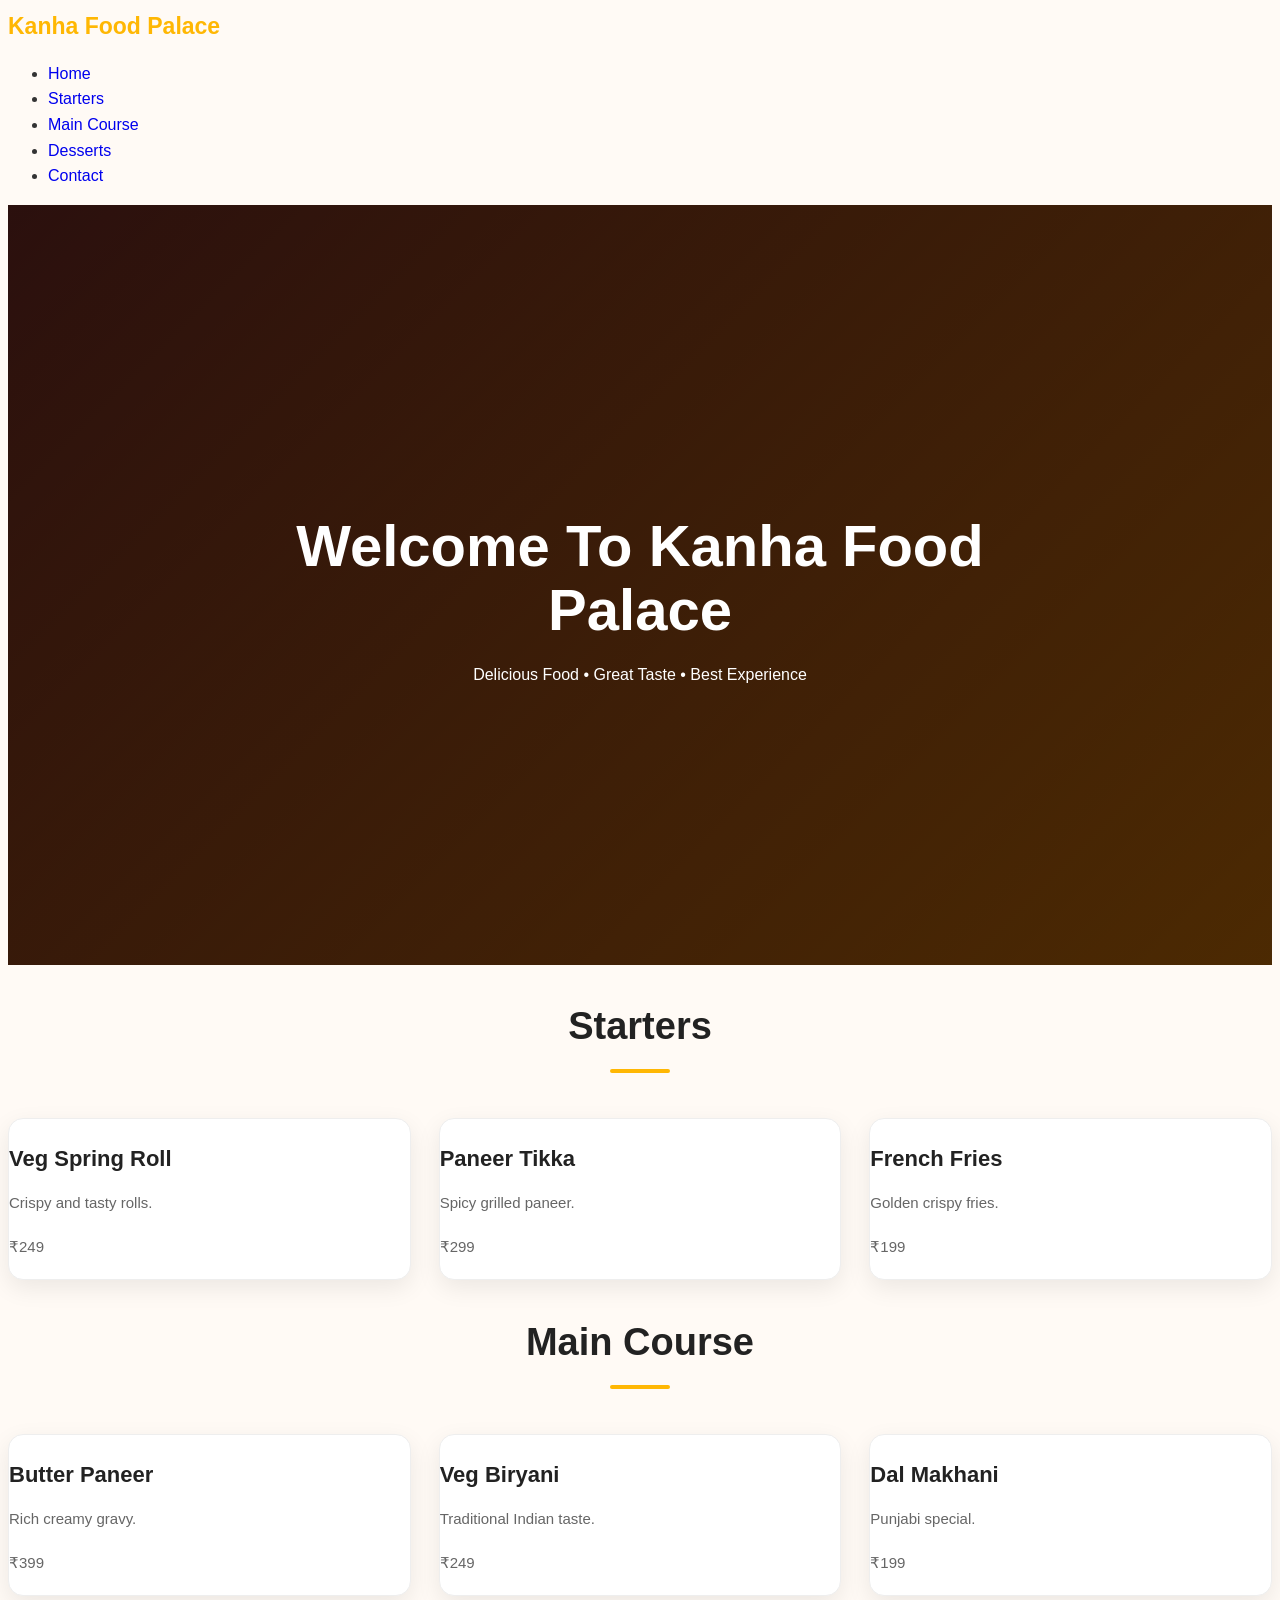
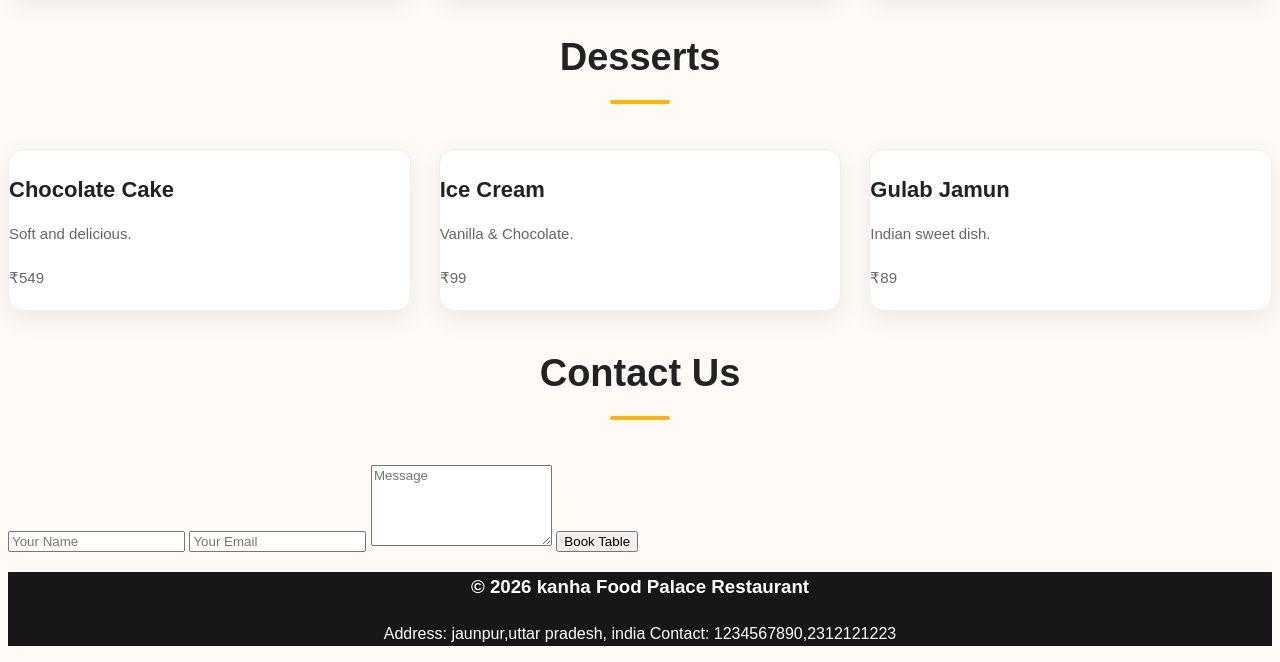
<file: Restaurant.html>
<!DOCTYPE html>
<html lang="en">
<head>
<meta charset="UTF-8">
<meta name="viewport" content="width=device-width, initial-scale=1.0">
<title>kanhaiya Food Palace Restaurant</title>
<link rel="stylesheet" href="Restaurant.css">
</head>
<body>

<!-- Navbar -->

<nav>

<div class="logo">Kanha Food Palace</div>

<ul>
<li><a href="#home">Home</a></li>
<li><a href="#starters">Starters</a></li>
<li><a href="#maincourse">Main Course</a></li>
<li><a href="#desserts">Desserts</a></li>
<li><a href="#contact">Contact</a></li>
</ul>

</nav>


<section class="hero" id="home">

<div class="hero-content">
<h1>Welcome To Kanha Food Palace</h1>
<p>Delicious Food • Great Taste • Best Experience </p>
</div>

</section>

<!-- Starters -->

<section id="starters">

<h2 class="section-title">Starters</h2>

<div class="menu-grid">

<div class="card">
<h3>Veg Spring Roll</h3>
<p>Crispy and tasty rolls.</p>
<p>₹249</p>
</div>

<div class="card">
<h3>Paneer Tikka</h3>
<p>Spicy grilled paneer.</p>
<p>₹299</p>
</div>

<div class="card">
<h3>French Fries</h3>
<p>Golden crispy fries.</p>
<p>₹199</p>
</div>

</div>

</section>

<!-- Main Course -->

<section id="maincourse">

<h2 class="section-title">Main Course</h2>

<div class="menu-grid">

<div class="card">
<h3>Butter Paneer</h3>
<p>Rich creamy gravy.</p>
<p>₹399</p>
</div>

<div class="card">
<h3>Veg Biryani</h3>
<p>Traditional Indian taste.</p>
<p>₹249</p>
</div>

<div class="card">
<h3>Dal Makhani</h3>
<p>Punjabi special.</p>
<p>₹199</p>
</div>

</div>

</section>

<!-- Desserts -->

<section id="desserts">

<h2 class="section-title">Desserts</h2>

<div class="menu-grid">

<div class="card">
<h3>Chocolate Cake</h3>
<p>Soft and delicious.</p>
<p>₹549</p>
</div>

<div class="card">
<h3>Ice Cream</h3>
<p>Vanilla & Chocolate.</p>
<p>₹99</p>
</div>

<div class="card">
<h3>Gulab Jamun</h3>
<p>Indian sweet dish.</p>
<p>₹89</p>
</div>

</div>

</section>

<!-- Contact -->

<section id="contact">

<h2 class="section-title">Contact Us</h2>

<div class="contact-box">

<input type="text" placeholder="Your Name">

<input type="email" placeholder="Your Email">

<textarea rows="5" placeholder="Message"></textarea>

<button>Book Table</button>

</div>

</section>

<footer>
<h3>© 2026 kanha Food Palace Restaurant</h3>
<p>Address: jaunpur,uttar pradesh, india Contact: 1234567890,2312121223</p>
</footer>

</body>
</html>
</file>
<file: Restaurant.css>
```css
/* =========================================================
   KANHA FOOD PALACE
   Restaurant.css
========================================================= */


/* =========================================================
   1. RESET & GLOBAL
========================================================= */

* {
    margin: 0;
    padding: 0;
    box-sizing: border-box;
}

html {
    scroll-behavior: smooth;
}

body {
    font-family: Arial, Helvetica, sans-serif;
    line-height: 1.6;
    background: #fffaf5;
    color: #333;
}

a {
    text-decoration: none;
}

button,
input,
textarea,
select {
    font-family: inherit;
}

.container {
    width: 90%;
    max-width: 1150px;
    margin: auto;
}


/* =========================================================
   2. NAVBAR
========================================================= */

header {
    position: sticky;
    top: 0;
    z-index: 1000;
}

.navbar {
    min-height: 70px;
    padding: 0 5%;

    display: flex;
    justify-content: space-between;
    align-items: center;

    background: #1f1f1f;
    box-shadow: 0 3px 15px rgba(0, 0, 0, 0.15);
}

.logo {
    color: #ffb703;
    font-size: 23px;
    font-weight: bold;
    white-space: nowrap;
}

.nav-links {
    list-style: none;

    display: flex;
    align-items: center;
    gap: 28px;
}

.nav-links a {
    color: white;
    font-size: 15px;
    font-weight: 600;

    transition: 0.3s;
}

.nav-links a:hover {
    color: #ffb703;
}


/* =========================================================
   3. HERO SECTION
========================================================= */

.hero {
    min-height: 600px;

    display: flex;
    justify-content: center;
    align-items: center;

    text-align: center;

    padding: 80px 20px;

    background:
        linear-gradient(
            rgba(0, 0, 0, 0.65),
            rgba(0, 0, 0, 0.65)
        ),
        linear-gradient(
            135deg,
            #7b2d26,
            #d97706
        );
}

.hero-content {
    max-width: 800px;
    color: white;
}

.hero-subtitle {
    color: #ffb703;
    font-size: 22px;
    font-weight: bold;
    letter-spacing: 2px;
    margin-bottom: 10px;
}

.hero h1 {
    font-size: 58px;
    line-height: 1.1;
    margin-bottom: 20px;
}

.hero-description {
    font-size: 20px;
    margin-bottom: 35px;
    color: #f5f5f5;
}

.hero-btn {
    display: inline-block;

    padding: 14px 30px;

    background: #ffb703;
    color: #222;

    border-radius: 30px;

    font-weight: bold;
    font-size: 16px;

    transition: 0.3s;
}

.hero-btn:hover {
    background: #fb8500;
    color: white;
    transform: translateY(-3px);
}


/* =========================================================
   4. MENU SECTION
========================================================= */

.menu-section {
    padding: 90px 0;
    background: #fffaf5;
}

.alternate-section {
    background: #fff;
}

.section-subtitle {
    text-align: center;

    color: #d97706;

    font-size: 14px;
    font-weight: bold;

    letter-spacing: 3px;

    margin-bottom: 8px;
}

.section-title {
    text-align: center;

    font-size: 38px;

    color: #222;

    margin-bottom: 45px;
}

.section-title::after {
    content: "";

    display: block;

    width: 60px;
    height: 4px;

    margin: 12px auto 0;

    background: #ffb703;

    border-radius: 5px;
}


/* =========================================================
   5. MENU GRID
========================================================= */

.menu-grid {
    display: grid;

    grid-template-columns: repeat(3, 1fr);

    gap: 28px;
}


/* =========================================================
   6. FOOD CARD
========================================================= */

.card {
    background: white;

    border-radius: 15px;

    overflow: hidden;

    box-shadow: 0 8px 25px rgba(0, 0, 0, 0.08);

    border: 1px solid #eee;

    transition: 0.3s;
}

.card:hover {
    transform: translateY(-8px);

    box-shadow: 0 15px 35px rgba(0, 0, 0, 0.14);
}

.food-icon {
    height: 180px;

    display: flex;
    justify-content: center;
    align-items: center;

    font-size: 75px;

    background:
        linear-gradient(
            135deg,
            #fff1d6,
            #ffe0a3
        );
}

.card-content {
    padding: 25px;
}

.card h3 {
    font-size: 22px;
    color: #222;

    margin-bottom: 10px;
}

.card p {
    color: #666;
    font-size: 15px;

    margin-bottom: 20px;
}

.food-bottom {
    display: flex;

    justify-content: space-between;
    align-items: center;
}

.price {
    font-size: 22px;
    font-weight: bold;

    color: #d97706;
}

.order-btn {
    border: none;

    background: #222;
    color: white;

    padding: 9px 18px;

    border-radius: 20px;

    cursor: pointer;

    transition: 0.3s;
}

.order-btn:hover {
    background: #ffb703;
    color: #222;
}


/* =========================================================
   7. CONTACT SECTION
========================================================= */

.contact-section {
    padding: 90px 0;

    background:
        linear-gradient(
            135deg,
            #fff3df,
            #fffaf5
        );
}

.contact-intro {
    text-align: center;

    max-width: 650px;

    margin: -25px auto 45px;

    color: #666;
}


/* =========================================================
   8. CONTACT WRAPPER
========================================================= */

.contact-wrapper {
    display: grid;

    grid-template-columns: 0.8fr 1.2fr;

    gap: 40px;

    align-items: start;
}


/* =========================================================
   9. CONTACT INFORMATION
========================================================= */

.contact-info {
    background: #222;

    color: white;

    padding: 35px;

    border-radius: 15px;

    box-shadow: 0 10px 30px rgba(0, 0, 0, 0.12);
}

.contact-info h3 {
    color: #ffb703;

    font-size: 26px;

    margin-bottom: 15px;
}

.contact-info > p {
    color: #ddd;

    margin-bottom: 30px;
}

.info-item {
    display: flex;

    flex-direction: column;

    gap: 3px;

    padding: 15px 0;

    border-bottom: 1px solid rgba(255, 255, 255, 0.12);
}

.info-item:last-child {
    border-bottom: none;
}

.info-item strong {
    color: #ffb703;
}

.info-item span {
    color: #ddd;
}


/* =========================================================
   10. BOOKING FORM
========================================================= */

.contact-form {
    background: white;

    padding: 35px;

    border-radius: 15px;

    box-shadow: 0 10px 30px rgba(0, 0, 0, 0.08);
}

.form-group {
    margin-bottom: 20px;
}

.form-group label {
    display: block;

    margin-bottom: 7px;

    font-size: 14px;

    font-weight: bold;

    color: #333;
}

.form-group input,
.form-group textarea,
.form-group select {
    width: 100%;

    padding: 13px 15px;

    border: 1px solid #ddd;

    border-radius: 8px;

    outline: none;

    font-size: 15px;

    background: #fff;

    transition: 0.3s;
}

.form-group textarea {
    resize: vertical;
}

.form-group input:focus,
.form-group textarea:focus,
.form-group select:focus {
    border-color: #ffb703;

    box-shadow: 0 0 0 3px rgba(255, 183, 3, 0.12);
}

.form-row {
    display: grid;

    grid-template-columns: 1fr 1fr;

    gap: 18px;
}


/* =========================================================
   11. SUBMIT BUTTON
========================================================= */

.submit-btn {
    width: 100%;

    border: none;

    padding: 14px;

    border-radius: 8px;

    background: #d97706;

    color: white;

    font-size: 16px;

    font-weight: bold;

    cursor: pointer;

    transition: 0.3s;
}

.submit-btn:hover {
    background: #b45309;

    transform: translateY(-2px);
}

.submit-btn:active {
    transform: translateY(0);
}


/* =========================================================
   12. FORM SUCCESS MESSAGE
========================================================= */

.form-message {
    text-align: center;

    margin-top: 15px;

    font-size: 15px;

    font-weight: bold;

    min-height: 22px;
}


/* =========================================================
   13. FOOTER
========================================================= */

footer {
    background: #171717;

    color: white;

    text-align: center;
}

.footer-content {
    padding: 45px 20px;
}

.footer-content h3 {
    color: #ffb703;

    font-size: 25px;

    margin-bottom: 12px;
}

.footer-content p {
    color: #ccc;

    margin: 6px 0;
}

.footer-bottom {
    padding: 18px;

    border-top: 1px solid rgba(255, 255, 255, 0.1);

    color: #999;

    font-size: 14px;
}


/* =========================================================
   14. RESPONSIVE - TABLET
========================================================= */

@media (max-width: 900px) {

    .navbar {
        padding: 15px 4%;

        flex-direction: column;

        gap: 15px;
    }

    .nav-links {
        gap: 18px;

        flex-wrap: wrap;

        justify-content: center;
    }

    .hero {
        min-height: 520px;
    }

    .hero h1 {
        font-size: 45px;
    }

    .menu-grid {
        grid-template-columns: repeat(2, 1fr);
    }

    .contact-wrapper {
        grid-template-columns: 1fr;
    }

}


/* =========================================================
   15. RESPONSIVE - MOBILE
========================================================= */

@media (max-width: 600px) {

    .navbar {
        padding: 15px 20px;
    }

    .logo {
        font-size: 20px;
    }

    .nav-links {
        gap: 12px;

        width: 100%;
    }

    .nav-links a {
        font-size: 13px;
    }

    .hero {
        min-height: 500px;

        padding: 60px 20px;
    }

    .hero-subtitle {
        font-size: 18px;
    }

    .hero h1 {
        font-size: 38px;
    }

    .hero-description {
        font-size: 16px;
    }

    .section-title {
        font-size: 30px;
    }

    .menu-section,
    .contact-section {
        padding: 65px 0;
    }

    .menu-grid {
        grid-template-columns: 1fr;
    }

    .form-row {
        grid-template-columns: 1fr;

        gap: 0;
    }

    .contact-form,
    .contact-info {
        padding: 25px;
    }

}


/* =========================================================
   16. SMALL MOBILE
========================================================= */

@media (max-width: 400px) {

    .logo {
        font-size: 18px;
    }

    .nav-links {
        gap: 8px;
    }

    .nav-links a {
        font-size: 12px;
    }

    .hero h1 {
        font-size: 32px;
    }

    .hero-description {
        font-size: 15px;
    }

    .section-title {
        font-size: 27px;
    }

    .card-content {
        padding: 20px;
    }

}
```
</file>
